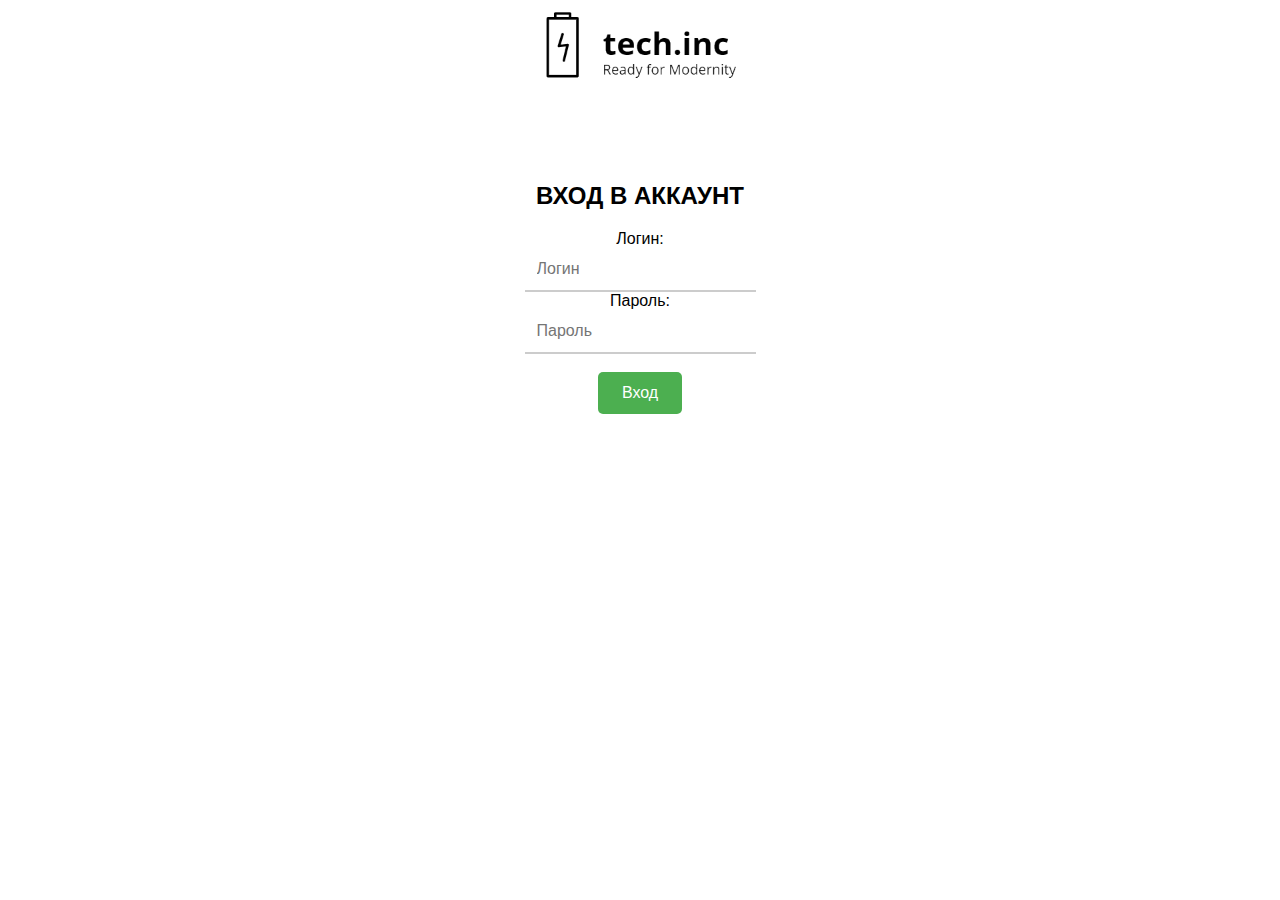
<file: login.html>
<!DOCTYPE html>
<html lang="en">
<head>
    <meta charset="UTF-8">
    <title>Вход на сайт tech.inc</title>
    <link rel="stylesheet" href="loginstyle.css">
</head>

<body>


    <div class="login-container">

        <div class="logo">
        <a href="index.htm">
            <img src="Pictures/logoss.png" width="200" height="75">
        </a>
        </div>


        <h2>ВХОД В АККАУНТ</h2>
        <form id="login-form">

            <label for="username">Логин:</label><br>
            <input type="text" id="username" name="username" placeholder="Логин" required><br>
            <label for="password">Пароль:</label><br>
            <input type="password" id="password" name="password" placeholder="Пароль" required><br><br>
            <button type="submit">Вход</button>
            
            <br>
        </form>
        <p id="login-error" class="error-message"></p>
    </div>

    <script src="login.js"></script>

    </div>


</body>
</html>
</file>
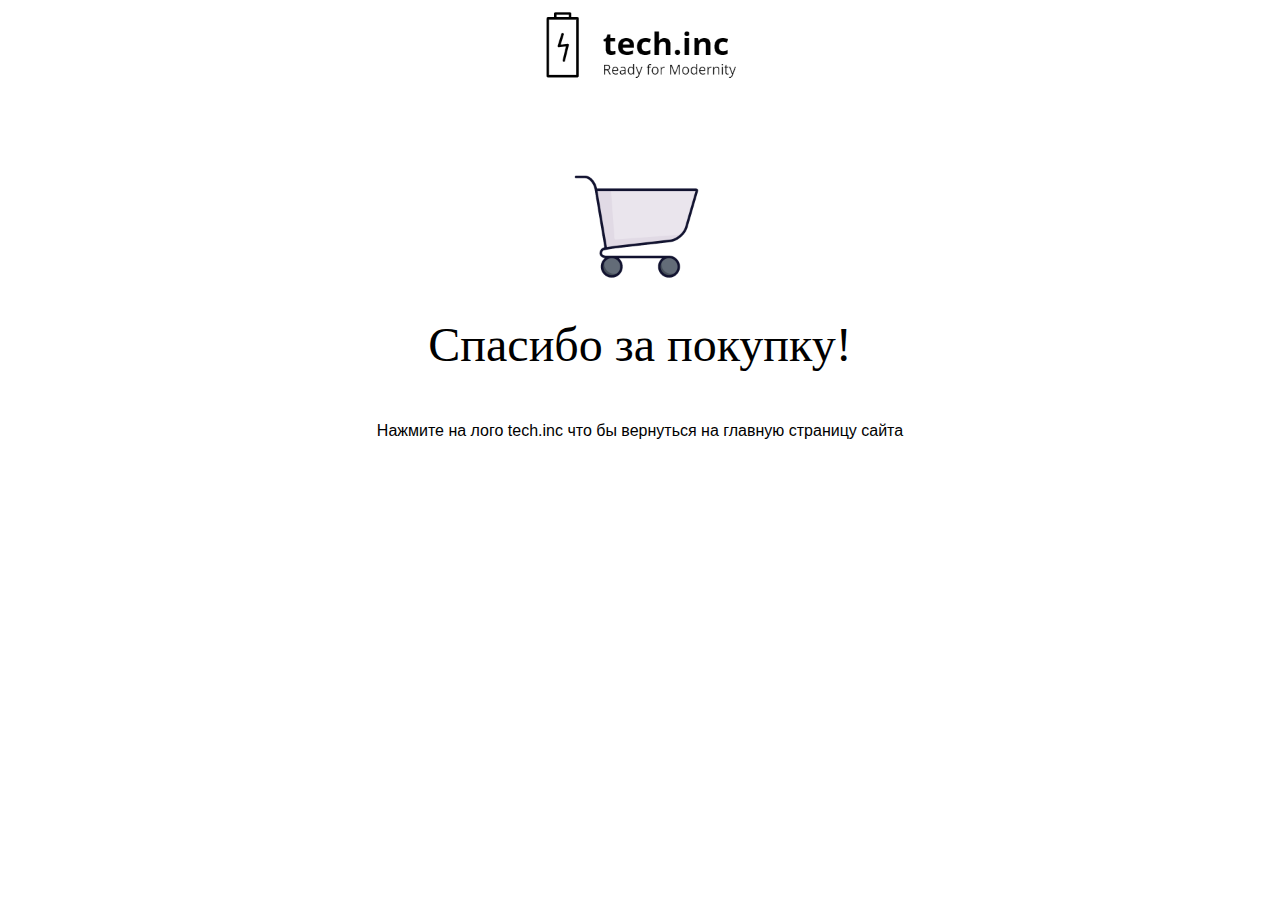
<file: Files/thanks.htm>
<html>
<head>
    <title> Спасибо за покупку!</title>
    <link rel="stylesheet" type="text/css" href="goodstyle.css"> 
</head>
<body>
<P ALIGN="center">
    <a href="../index.htm"> <img src="../Pictures/logoss.png" width="200" height="75">
       </a>
    </P>
    <br><br>
    <p align="center"><img src="../Pictures/trolley.gif" width="150" height="150"> </p>
    <p align="center"><font face="Franklin Gothic Medium" font size="50">   Спасибо за покупку!</font></p> 
    <br>
    <p align="center">
        Нажмите на лого tech.inc что бы вернуться на главную страницу сайта 
    </p>
    
</body>
</html>
</file>
<file: loginstyle.css>
.login-container
{
    text-align: center;
}

.login-container img
{
    padding-bottom: 2cm;
}

input {
    padding: 12px;
    border: none;
    border-bottom: 2px solid #ccc;
    font-size: 16px;
    background-color: transparent;
    transition: border-bottom-color 0.3s ease;
}

input:hover {
    border-bottom-color: #999;
}

input:focus {
    border-bottom-color: #0066ff;
    outline: none;
}

body
{
    font-family:'Segoe UI', Tahoma, Geneva, Verdana, sans-serif;
}

button[type="submit"] {
    background-color: #4CAF50;
    color: white;
    padding: 12px 24px;
    border: none;
    border-radius: 5px;
    cursor: pointer;
    font-size: 16px;
    transition: background-color 0.3s ease;
}


button[type="submit"]:hover {
    background-color: #45a049;
}
</file>
<file: Files/goodstyle.css>
body
{
    font-family:'Segoe UI', Tahoma, Geneva, Verdana, sans-serif;
}

#priceChartContainer {
    height: 5cm;
  }
  
  #priceChart {
    width: 100%;
    height: 100%;
  }
</file>
